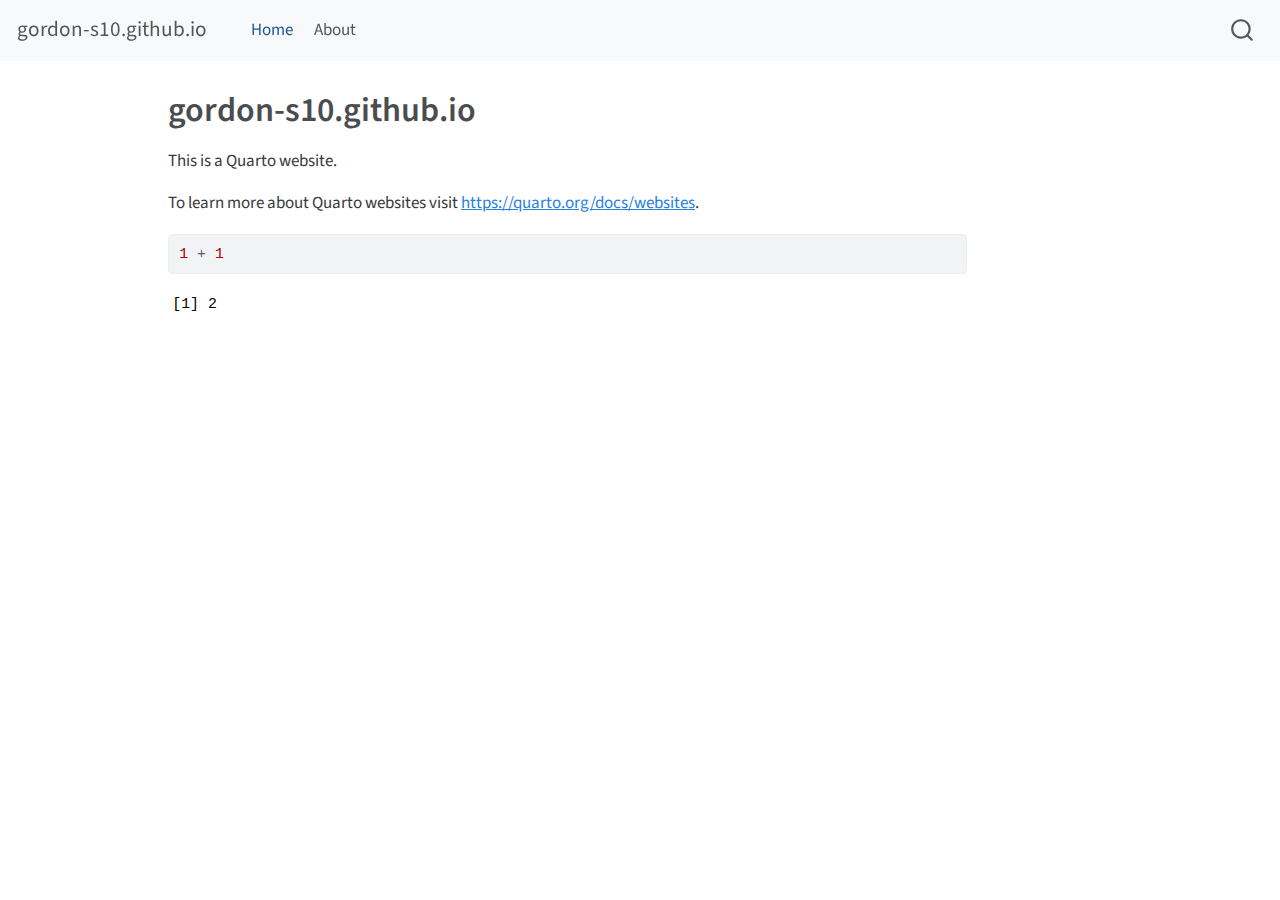
<file: docs/index.html>
<!DOCTYPE html>
<html xmlns="http://www.w3.org/1999/xhtml" lang="en" xml:lang="en"><head>

<meta charset="utf-8">
<meta name="generator" content="quarto-1.3.353">

<meta name="viewport" content="width=device-width, initial-scale=1.0, user-scalable=yes">


<title>gordon-s10.github.io</title>
<style>
code{white-space: pre-wrap;}
span.smallcaps{font-variant: small-caps;}
div.columns{display: flex; gap: min(4vw, 1.5em);}
div.column{flex: auto; overflow-x: auto;}
div.hanging-indent{margin-left: 1.5em; text-indent: -1.5em;}
ul.task-list{list-style: none;}
ul.task-list li input[type="checkbox"] {
  width: 0.8em;
  margin: 0 0.8em 0.2em -1em; /* quarto-specific, see https://github.com/quarto-dev/quarto-cli/issues/4556 */ 
  vertical-align: middle;
}
/* CSS for syntax highlighting */
pre > code.sourceCode { white-space: pre; position: relative; }
pre > code.sourceCode > span { display: inline-block; line-height: 1.25; }
pre > code.sourceCode > span:empty { height: 1.2em; }
.sourceCode { overflow: visible; }
code.sourceCode > span { color: inherit; text-decoration: inherit; }
div.sourceCode { margin: 1em 0; }
pre.sourceCode { margin: 0; }
@media screen {
div.sourceCode { overflow: auto; }
}
@media print {
pre > code.sourceCode { white-space: pre-wrap; }
pre > code.sourceCode > span { text-indent: -5em; padding-left: 5em; }
}
pre.numberSource code
  { counter-reset: source-line 0; }
pre.numberSource code > span
  { position: relative; left: -4em; counter-increment: source-line; }
pre.numberSource code > span > a:first-child::before
  { content: counter(source-line);
    position: relative; left: -1em; text-align: right; vertical-align: baseline;
    border: none; display: inline-block;
    -webkit-touch-callout: none; -webkit-user-select: none;
    -khtml-user-select: none; -moz-user-select: none;
    -ms-user-select: none; user-select: none;
    padding: 0 4px; width: 4em;
  }
pre.numberSource { margin-left: 3em;  padding-left: 4px; }
div.sourceCode
  {   }
@media screen {
pre > code.sourceCode > span > a:first-child::before { text-decoration: underline; }
}
</style>


<script src="site_libs/quarto-nav/quarto-nav.js"></script>
<script src="site_libs/quarto-nav/headroom.min.js"></script>
<script src="site_libs/clipboard/clipboard.min.js"></script>
<script src="site_libs/quarto-search/autocomplete.umd.js"></script>
<script src="site_libs/quarto-search/fuse.min.js"></script>
<script src="site_libs/quarto-search/quarto-search.js"></script>
<meta name="quarto:offset" content="./">
<script src="site_libs/quarto-html/quarto.js"></script>
<script src="site_libs/quarto-html/popper.min.js"></script>
<script src="site_libs/quarto-html/tippy.umd.min.js"></script>
<script src="site_libs/quarto-html/anchor.min.js"></script>
<link href="site_libs/quarto-html/tippy.css" rel="stylesheet">
<link href="site_libs/quarto-html/quarto-syntax-highlighting.css" rel="stylesheet" id="quarto-text-highlighting-styles">
<script src="site_libs/bootstrap/bootstrap.min.js"></script>
<link href="site_libs/bootstrap/bootstrap-icons.css" rel="stylesheet">
<link href="site_libs/bootstrap/bootstrap.min.css" rel="stylesheet" id="quarto-bootstrap" data-mode="light">
<script id="quarto-search-options" type="application/json">{
  "location": "navbar",
  "copy-button": false,
  "collapse-after": 3,
  "panel-placement": "end",
  "type": "overlay",
  "limit": 20,
  "language": {
    "search-no-results-text": "No results",
    "search-matching-documents-text": "matching documents",
    "search-copy-link-title": "Copy link to search",
    "search-hide-matches-text": "Hide additional matches",
    "search-more-match-text": "more match in this document",
    "search-more-matches-text": "more matches in this document",
    "search-clear-button-title": "Clear",
    "search-detached-cancel-button-title": "Cancel",
    "search-submit-button-title": "Submit"
  }
}</script>


<link rel="stylesheet" href="styles.css">
</head>

<body class="nav-fixed">

<div id="quarto-search-results"></div>
  <header id="quarto-header" class="headroom fixed-top">
    <nav class="navbar navbar-expand-lg navbar-dark ">
      <div class="navbar-container container-fluid">
      <div class="navbar-brand-container">
    <a class="navbar-brand" href="./index.html">
    <span class="navbar-title">gordon-s10.github.io</span>
    </a>
  </div>
            <div id="quarto-search" class="" title="Search"></div>
          <button class="navbar-toggler" type="button" data-bs-toggle="collapse" data-bs-target="#navbarCollapse" aria-controls="navbarCollapse" aria-expanded="false" aria-label="Toggle navigation" onclick="if (window.quartoToggleHeadroom) { window.quartoToggleHeadroom(); }">
  <span class="navbar-toggler-icon"></span>
</button>
          <div class="collapse navbar-collapse" id="navbarCollapse">
            <ul class="navbar-nav navbar-nav-scroll me-auto">
  <li class="nav-item">
    <a class="nav-link active" href="./index.html" rel="" target="" aria-current="page">
 <span class="menu-text">Home</span></a>
  </li>  
  <li class="nav-item">
    <a class="nav-link" href="./about.html" rel="" target="">
 <span class="menu-text">About</span></a>
  </li>  
</ul>
            <div class="quarto-navbar-tools ms-auto">
</div>
          </div> <!-- /navcollapse -->
      </div> <!-- /container-fluid -->
    </nav>
</header>
<!-- content -->
<div id="quarto-content" class="quarto-container page-columns page-rows-contents page-layout-article page-navbar">
<!-- sidebar -->
<!-- margin-sidebar -->
    <div id="quarto-margin-sidebar" class="sidebar margin-sidebar">
        
    </div>
<!-- main -->
<main class="content" id="quarto-document-content">

<header id="title-block-header" class="quarto-title-block default">
<div class="quarto-title">
<h1 class="title">gordon-s10.github.io</h1>
</div>



<div class="quarto-title-meta">

    
  
    
  </div>
  

</header>

<p>This is a Quarto website.</p>
<p>To learn more about Quarto websites visit <a href="https://quarto.org/docs/websites" class="uri">https://quarto.org/docs/websites</a>.</p>
<div class="cell">
<div class="sourceCode cell-code" id="cb1"><pre class="sourceCode r code-with-copy"><code class="sourceCode r"><span id="cb1-1"><a href="#cb1-1" aria-hidden="true" tabindex="-1"></a><span class="dv">1</span> <span class="sc">+</span> <span class="dv">1</span></span></code><button title="Copy to Clipboard" class="code-copy-button"><i class="bi"></i></button></pre></div>
<div class="cell-output cell-output-stdout">
<pre><code>[1] 2</code></pre>
</div>
</div>



</main> <!-- /main -->
<script id="quarto-html-after-body" type="application/javascript">
window.document.addEventListener("DOMContentLoaded", function (event) {
  const toggleBodyColorMode = (bsSheetEl) => {
    const mode = bsSheetEl.getAttribute("data-mode");
    const bodyEl = window.document.querySelector("body");
    if (mode === "dark") {
      bodyEl.classList.add("quarto-dark");
      bodyEl.classList.remove("quarto-light");
    } else {
      bodyEl.classList.add("quarto-light");
      bodyEl.classList.remove("quarto-dark");
    }
  }
  const toggleBodyColorPrimary = () => {
    const bsSheetEl = window.document.querySelector("link#quarto-bootstrap");
    if (bsSheetEl) {
      toggleBodyColorMode(bsSheetEl);
    }
  }
  toggleBodyColorPrimary();  
  const icon = "";
  const anchorJS = new window.AnchorJS();
  anchorJS.options = {
    placement: 'right',
    icon: icon
  };
  anchorJS.add('.anchored');
  const isCodeAnnotation = (el) => {
    for (const clz of el.classList) {
      if (clz.startsWith('code-annotation-')) {                     
        return true;
      }
    }
    return false;
  }
  const clipboard = new window.ClipboardJS('.code-copy-button', {
    text: function(trigger) {
      const codeEl = trigger.previousElementSibling.cloneNode(true);
      for (const childEl of codeEl.children) {
        if (isCodeAnnotation(childEl)) {
          childEl.remove();
        }
      }
      return codeEl.innerText;
    }
  });
  clipboard.on('success', function(e) {
    // button target
    const button = e.trigger;
    // don't keep focus
    button.blur();
    // flash "checked"
    button.classList.add('code-copy-button-checked');
    var currentTitle = button.getAttribute("title");
    button.setAttribute("title", "Copied!");
    let tooltip;
    if (window.bootstrap) {
      button.setAttribute("data-bs-toggle", "tooltip");
      button.setAttribute("data-bs-placement", "left");
      button.setAttribute("data-bs-title", "Copied!");
      tooltip = new bootstrap.Tooltip(button, 
        { trigger: "manual", 
          customClass: "code-copy-button-tooltip",
          offset: [0, -8]});
      tooltip.show();    
    }
    setTimeout(function() {
      if (tooltip) {
        tooltip.hide();
        button.removeAttribute("data-bs-title");
        button.removeAttribute("data-bs-toggle");
        button.removeAttribute("data-bs-placement");
      }
      button.setAttribute("title", currentTitle);
      button.classList.remove('code-copy-button-checked');
    }, 1000);
    // clear code selection
    e.clearSelection();
  });
  function tippyHover(el, contentFn) {
    const config = {
      allowHTML: true,
      content: contentFn,
      maxWidth: 500,
      delay: 100,
      arrow: false,
      appendTo: function(el) {
          return el.parentElement;
      },
      interactive: true,
      interactiveBorder: 10,
      theme: 'quarto',
      placement: 'bottom-start'
    };
    window.tippy(el, config); 
  }
  const noterefs = window.document.querySelectorAll('a[role="doc-noteref"]');
  for (var i=0; i<noterefs.length; i++) {
    const ref = noterefs[i];
    tippyHover(ref, function() {
      // use id or data attribute instead here
      let href = ref.getAttribute('data-footnote-href') || ref.getAttribute('href');
      try { href = new URL(href).hash; } catch {}
      const id = href.replace(/^#\/?/, "");
      const note = window.document.getElementById(id);
      return note.innerHTML;
    });
  }
      let selectedAnnoteEl;
      const selectorForAnnotation = ( cell, annotation) => {
        let cellAttr = 'data-code-cell="' + cell + '"';
        let lineAttr = 'data-code-annotation="' +  annotation + '"';
        const selector = 'span[' + cellAttr + '][' + lineAttr + ']';
        return selector;
      }
      const selectCodeLines = (annoteEl) => {
        const doc = window.document;
        const targetCell = annoteEl.getAttribute("data-target-cell");
        const targetAnnotation = annoteEl.getAttribute("data-target-annotation");
        const annoteSpan = window.document.querySelector(selectorForAnnotation(targetCell, targetAnnotation));
        const lines = annoteSpan.getAttribute("data-code-lines").split(",");
        const lineIds = lines.map((line) => {
          return targetCell + "-" + line;
        })
        let top = null;
        let height = null;
        let parent = null;
        if (lineIds.length > 0) {
            //compute the position of the single el (top and bottom and make a div)
            const el = window.document.getElementById(lineIds[0]);
            top = el.offsetTop;
            height = el.offsetHeight;
            parent = el.parentElement.parentElement;
          if (lineIds.length > 1) {
            const lastEl = window.document.getElementById(lineIds[lineIds.length - 1]);
            const bottom = lastEl.offsetTop + lastEl.offsetHeight;
            height = bottom - top;
          }
          if (top !== null && height !== null && parent !== null) {
            // cook up a div (if necessary) and position it 
            let div = window.document.getElementById("code-annotation-line-highlight");
            if (div === null) {
              div = window.document.createElement("div");
              div.setAttribute("id", "code-annotation-line-highlight");
              div.style.position = 'absolute';
              parent.appendChild(div);
            }
            div.style.top = top - 2 + "px";
            div.style.height = height + 4 + "px";
            let gutterDiv = window.document.getElementById("code-annotation-line-highlight-gutter");
            if (gutterDiv === null) {
              gutterDiv = window.document.createElement("div");
              gutterDiv.setAttribute("id", "code-annotation-line-highlight-gutter");
              gutterDiv.style.position = 'absolute';
              const codeCell = window.document.getElementById(targetCell);
              const gutter = codeCell.querySelector('.code-annotation-gutter');
              gutter.appendChild(gutterDiv);
            }
            gutterDiv.style.top = top - 2 + "px";
            gutterDiv.style.height = height + 4 + "px";
          }
          selectedAnnoteEl = annoteEl;
        }
      };
      const unselectCodeLines = () => {
        const elementsIds = ["code-annotation-line-highlight", "code-annotation-line-highlight-gutter"];
        elementsIds.forEach((elId) => {
          const div = window.document.getElementById(elId);
          if (div) {
            div.remove();
          }
        });
        selectedAnnoteEl = undefined;
      };
      // Attach click handler to the DT
      const annoteDls = window.document.querySelectorAll('dt[data-target-cell]');
      for (const annoteDlNode of annoteDls) {
        annoteDlNode.addEventListener('click', (event) => {
          const clickedEl = event.target;
          if (clickedEl !== selectedAnnoteEl) {
            unselectCodeLines();
            const activeEl = window.document.querySelector('dt[data-target-cell].code-annotation-active');
            if (activeEl) {
              activeEl.classList.remove('code-annotation-active');
            }
            selectCodeLines(clickedEl);
            clickedEl.classList.add('code-annotation-active');
          } else {
            // Unselect the line
            unselectCodeLines();
            clickedEl.classList.remove('code-annotation-active');
          }
        });
      }
  const findCites = (el) => {
    const parentEl = el.parentElement;
    if (parentEl) {
      const cites = parentEl.dataset.cites;
      if (cites) {
        return {
          el,
          cites: cites.split(' ')
        };
      } else {
        return findCites(el.parentElement)
      }
    } else {
      return undefined;
    }
  };
  var bibliorefs = window.document.querySelectorAll('a[role="doc-biblioref"]');
  for (var i=0; i<bibliorefs.length; i++) {
    const ref = bibliorefs[i];
    const citeInfo = findCites(ref);
    if (citeInfo) {
      tippyHover(citeInfo.el, function() {
        var popup = window.document.createElement('div');
        citeInfo.cites.forEach(function(cite) {
          var citeDiv = window.document.createElement('div');
          citeDiv.classList.add('hanging-indent');
          citeDiv.classList.add('csl-entry');
          var biblioDiv = window.document.getElementById('ref-' + cite);
          if (biblioDiv) {
            citeDiv.innerHTML = biblioDiv.innerHTML;
          }
          popup.appendChild(citeDiv);
        });
        return popup.innerHTML;
      });
    }
  }
});
</script>
</div> <!-- /content -->



</body></html>
</file>
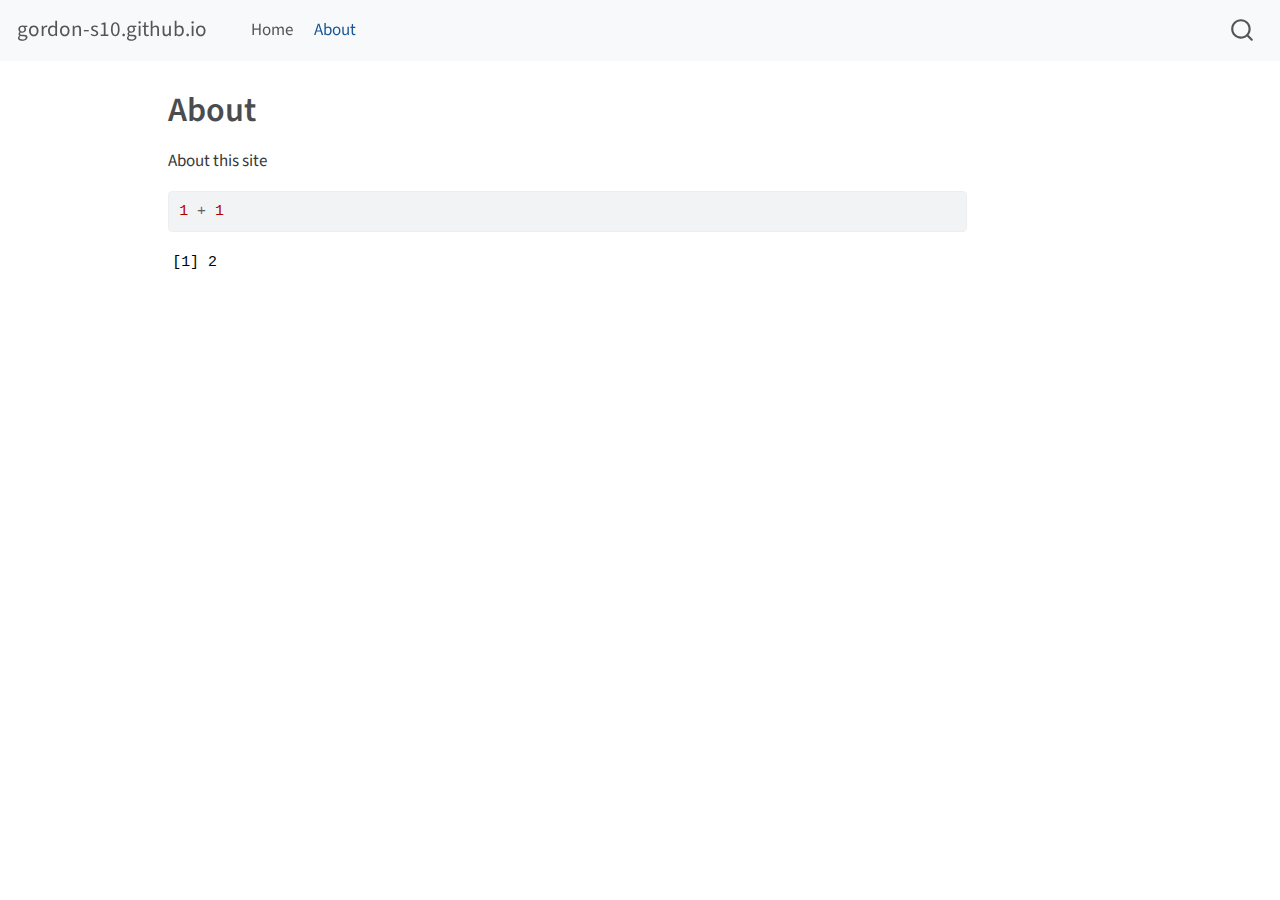
<file: docs/about.html>
<!DOCTYPE html>
<html xmlns="http://www.w3.org/1999/xhtml" lang="en" xml:lang="en"><head>

<meta charset="utf-8">
<meta name="generator" content="quarto-1.3.353">

<meta name="viewport" content="width=device-width, initial-scale=1.0, user-scalable=yes">


<title>gordon-s10.github.io - About</title>
<style>
code{white-space: pre-wrap;}
span.smallcaps{font-variant: small-caps;}
div.columns{display: flex; gap: min(4vw, 1.5em);}
div.column{flex: auto; overflow-x: auto;}
div.hanging-indent{margin-left: 1.5em; text-indent: -1.5em;}
ul.task-list{list-style: none;}
ul.task-list li input[type="checkbox"] {
  width: 0.8em;
  margin: 0 0.8em 0.2em -1em; /* quarto-specific, see https://github.com/quarto-dev/quarto-cli/issues/4556 */ 
  vertical-align: middle;
}
/* CSS for syntax highlighting */
pre > code.sourceCode { white-space: pre; position: relative; }
pre > code.sourceCode > span { display: inline-block; line-height: 1.25; }
pre > code.sourceCode > span:empty { height: 1.2em; }
.sourceCode { overflow: visible; }
code.sourceCode > span { color: inherit; text-decoration: inherit; }
div.sourceCode { margin: 1em 0; }
pre.sourceCode { margin: 0; }
@media screen {
div.sourceCode { overflow: auto; }
}
@media print {
pre > code.sourceCode { white-space: pre-wrap; }
pre > code.sourceCode > span { text-indent: -5em; padding-left: 5em; }
}
pre.numberSource code
  { counter-reset: source-line 0; }
pre.numberSource code > span
  { position: relative; left: -4em; counter-increment: source-line; }
pre.numberSource code > span > a:first-child::before
  { content: counter(source-line);
    position: relative; left: -1em; text-align: right; vertical-align: baseline;
    border: none; display: inline-block;
    -webkit-touch-callout: none; -webkit-user-select: none;
    -khtml-user-select: none; -moz-user-select: none;
    -ms-user-select: none; user-select: none;
    padding: 0 4px; width: 4em;
  }
pre.numberSource { margin-left: 3em;  padding-left: 4px; }
div.sourceCode
  {   }
@media screen {
pre > code.sourceCode > span > a:first-child::before { text-decoration: underline; }
}
</style>


<script src="site_libs/quarto-nav/quarto-nav.js"></script>
<script src="site_libs/quarto-nav/headroom.min.js"></script>
<script src="site_libs/clipboard/clipboard.min.js"></script>
<script src="site_libs/quarto-search/autocomplete.umd.js"></script>
<script src="site_libs/quarto-search/fuse.min.js"></script>
<script src="site_libs/quarto-search/quarto-search.js"></script>
<meta name="quarto:offset" content="./">
<script src="site_libs/quarto-html/quarto.js"></script>
<script src="site_libs/quarto-html/popper.min.js"></script>
<script src="site_libs/quarto-html/tippy.umd.min.js"></script>
<script src="site_libs/quarto-html/anchor.min.js"></script>
<link href="site_libs/quarto-html/tippy.css" rel="stylesheet">
<link href="site_libs/quarto-html/quarto-syntax-highlighting.css" rel="stylesheet" id="quarto-text-highlighting-styles">
<script src="site_libs/bootstrap/bootstrap.min.js"></script>
<link href="site_libs/bootstrap/bootstrap-icons.css" rel="stylesheet">
<link href="site_libs/bootstrap/bootstrap.min.css" rel="stylesheet" id="quarto-bootstrap" data-mode="light">
<script id="quarto-search-options" type="application/json">{
  "location": "navbar",
  "copy-button": false,
  "collapse-after": 3,
  "panel-placement": "end",
  "type": "overlay",
  "limit": 20,
  "language": {
    "search-no-results-text": "No results",
    "search-matching-documents-text": "matching documents",
    "search-copy-link-title": "Copy link to search",
    "search-hide-matches-text": "Hide additional matches",
    "search-more-match-text": "more match in this document",
    "search-more-matches-text": "more matches in this document",
    "search-clear-button-title": "Clear",
    "search-detached-cancel-button-title": "Cancel",
    "search-submit-button-title": "Submit"
  }
}</script>


<link rel="stylesheet" href="styles.css">
</head>

<body class="nav-fixed">

<div id="quarto-search-results"></div>
  <header id="quarto-header" class="headroom fixed-top">
    <nav class="navbar navbar-expand-lg navbar-dark ">
      <div class="navbar-container container-fluid">
      <div class="navbar-brand-container">
    <a class="navbar-brand" href="./index.html">
    <span class="navbar-title">gordon-s10.github.io</span>
    </a>
  </div>
            <div id="quarto-search" class="" title="Search"></div>
          <button class="navbar-toggler" type="button" data-bs-toggle="collapse" data-bs-target="#navbarCollapse" aria-controls="navbarCollapse" aria-expanded="false" aria-label="Toggle navigation" onclick="if (window.quartoToggleHeadroom) { window.quartoToggleHeadroom(); }">
  <span class="navbar-toggler-icon"></span>
</button>
          <div class="collapse navbar-collapse" id="navbarCollapse">
            <ul class="navbar-nav navbar-nav-scroll me-auto">
  <li class="nav-item">
    <a class="nav-link" href="./index.html" rel="" target="">
 <span class="menu-text">Home</span></a>
  </li>  
  <li class="nav-item">
    <a class="nav-link active" href="./about.html" rel="" target="" aria-current="page">
 <span class="menu-text">About</span></a>
  </li>  
</ul>
            <div class="quarto-navbar-tools ms-auto">
</div>
          </div> <!-- /navcollapse -->
      </div> <!-- /container-fluid -->
    </nav>
</header>
<!-- content -->
<div id="quarto-content" class="quarto-container page-columns page-rows-contents page-layout-article page-navbar">
<!-- sidebar -->
<!-- margin-sidebar -->
    <div id="quarto-margin-sidebar" class="sidebar margin-sidebar">
        
    </div>
<!-- main -->
<main class="content" id="quarto-document-content">

<header id="title-block-header" class="quarto-title-block default">
<div class="quarto-title">
<h1 class="title">About</h1>
</div>



<div class="quarto-title-meta">

    
  
    
  </div>
  

</header>

<p>About this site</p>
<div class="cell">
<div class="sourceCode cell-code" id="cb1"><pre class="sourceCode r code-with-copy"><code class="sourceCode r"><span id="cb1-1"><a href="#cb1-1" aria-hidden="true" tabindex="-1"></a><span class="dv">1</span> <span class="sc">+</span> <span class="dv">1</span></span></code><button title="Copy to Clipboard" class="code-copy-button"><i class="bi"></i></button></pre></div>
<div class="cell-output cell-output-stdout">
<pre><code>[1] 2</code></pre>
</div>
</div>



</main> <!-- /main -->
<script id="quarto-html-after-body" type="application/javascript">
window.document.addEventListener("DOMContentLoaded", function (event) {
  const toggleBodyColorMode = (bsSheetEl) => {
    const mode = bsSheetEl.getAttribute("data-mode");
    const bodyEl = window.document.querySelector("body");
    if (mode === "dark") {
      bodyEl.classList.add("quarto-dark");
      bodyEl.classList.remove("quarto-light");
    } else {
      bodyEl.classList.add("quarto-light");
      bodyEl.classList.remove("quarto-dark");
    }
  }
  const toggleBodyColorPrimary = () => {
    const bsSheetEl = window.document.querySelector("link#quarto-bootstrap");
    if (bsSheetEl) {
      toggleBodyColorMode(bsSheetEl);
    }
  }
  toggleBodyColorPrimary();  
  const icon = "";
  const anchorJS = new window.AnchorJS();
  anchorJS.options = {
    placement: 'right',
    icon: icon
  };
  anchorJS.add('.anchored');
  const isCodeAnnotation = (el) => {
    for (const clz of el.classList) {
      if (clz.startsWith('code-annotation-')) {                     
        return true;
      }
    }
    return false;
  }
  const clipboard = new window.ClipboardJS('.code-copy-button', {
    text: function(trigger) {
      const codeEl = trigger.previousElementSibling.cloneNode(true);
      for (const childEl of codeEl.children) {
        if (isCodeAnnotation(childEl)) {
          childEl.remove();
        }
      }
      return codeEl.innerText;
    }
  });
  clipboard.on('success', function(e) {
    // button target
    const button = e.trigger;
    // don't keep focus
    button.blur();
    // flash "checked"
    button.classList.add('code-copy-button-checked');
    var currentTitle = button.getAttribute("title");
    button.setAttribute("title", "Copied!");
    let tooltip;
    if (window.bootstrap) {
      button.setAttribute("data-bs-toggle", "tooltip");
      button.setAttribute("data-bs-placement", "left");
      button.setAttribute("data-bs-title", "Copied!");
      tooltip = new bootstrap.Tooltip(button, 
        { trigger: "manual", 
          customClass: "code-copy-button-tooltip",
          offset: [0, -8]});
      tooltip.show();    
    }
    setTimeout(function() {
      if (tooltip) {
        tooltip.hide();
        button.removeAttribute("data-bs-title");
        button.removeAttribute("data-bs-toggle");
        button.removeAttribute("data-bs-placement");
      }
      button.setAttribute("title", currentTitle);
      button.classList.remove('code-copy-button-checked');
    }, 1000);
    // clear code selection
    e.clearSelection();
  });
  function tippyHover(el, contentFn) {
    const config = {
      allowHTML: true,
      content: contentFn,
      maxWidth: 500,
      delay: 100,
      arrow: false,
      appendTo: function(el) {
          return el.parentElement;
      },
      interactive: true,
      interactiveBorder: 10,
      theme: 'quarto',
      placement: 'bottom-start'
    };
    window.tippy(el, config); 
  }
  const noterefs = window.document.querySelectorAll('a[role="doc-noteref"]');
  for (var i=0; i<noterefs.length; i++) {
    const ref = noterefs[i];
    tippyHover(ref, function() {
      // use id or data attribute instead here
      let href = ref.getAttribute('data-footnote-href') || ref.getAttribute('href');
      try { href = new URL(href).hash; } catch {}
      const id = href.replace(/^#\/?/, "");
      const note = window.document.getElementById(id);
      return note.innerHTML;
    });
  }
      let selectedAnnoteEl;
      const selectorForAnnotation = ( cell, annotation) => {
        let cellAttr = 'data-code-cell="' + cell + '"';
        let lineAttr = 'data-code-annotation="' +  annotation + '"';
        const selector = 'span[' + cellAttr + '][' + lineAttr + ']';
        return selector;
      }
      const selectCodeLines = (annoteEl) => {
        const doc = window.document;
        const targetCell = annoteEl.getAttribute("data-target-cell");
        const targetAnnotation = annoteEl.getAttribute("data-target-annotation");
        const annoteSpan = window.document.querySelector(selectorForAnnotation(targetCell, targetAnnotation));
        const lines = annoteSpan.getAttribute("data-code-lines").split(",");
        const lineIds = lines.map((line) => {
          return targetCell + "-" + line;
        })
        let top = null;
        let height = null;
        let parent = null;
        if (lineIds.length > 0) {
            //compute the position of the single el (top and bottom and make a div)
            const el = window.document.getElementById(lineIds[0]);
            top = el.offsetTop;
            height = el.offsetHeight;
            parent = el.parentElement.parentElement;
          if (lineIds.length > 1) {
            const lastEl = window.document.getElementById(lineIds[lineIds.length - 1]);
            const bottom = lastEl.offsetTop + lastEl.offsetHeight;
            height = bottom - top;
          }
          if (top !== null && height !== null && parent !== null) {
            // cook up a div (if necessary) and position it 
            let div = window.document.getElementById("code-annotation-line-highlight");
            if (div === null) {
              div = window.document.createElement("div");
              div.setAttribute("id", "code-annotation-line-highlight");
              div.style.position = 'absolute';
              parent.appendChild(div);
            }
            div.style.top = top - 2 + "px";
            div.style.height = height + 4 + "px";
            let gutterDiv = window.document.getElementById("code-annotation-line-highlight-gutter");
            if (gutterDiv === null) {
              gutterDiv = window.document.createElement("div");
              gutterDiv.setAttribute("id", "code-annotation-line-highlight-gutter");
              gutterDiv.style.position = 'absolute';
              const codeCell = window.document.getElementById(targetCell);
              const gutter = codeCell.querySelector('.code-annotation-gutter');
              gutter.appendChild(gutterDiv);
            }
            gutterDiv.style.top = top - 2 + "px";
            gutterDiv.style.height = height + 4 + "px";
          }
          selectedAnnoteEl = annoteEl;
        }
      };
      const unselectCodeLines = () => {
        const elementsIds = ["code-annotation-line-highlight", "code-annotation-line-highlight-gutter"];
        elementsIds.forEach((elId) => {
          const div = window.document.getElementById(elId);
          if (div) {
            div.remove();
          }
        });
        selectedAnnoteEl = undefined;
      };
      // Attach click handler to the DT
      const annoteDls = window.document.querySelectorAll('dt[data-target-cell]');
      for (const annoteDlNode of annoteDls) {
        annoteDlNode.addEventListener('click', (event) => {
          const clickedEl = event.target;
          if (clickedEl !== selectedAnnoteEl) {
            unselectCodeLines();
            const activeEl = window.document.querySelector('dt[data-target-cell].code-annotation-active');
            if (activeEl) {
              activeEl.classList.remove('code-annotation-active');
            }
            selectCodeLines(clickedEl);
            clickedEl.classList.add('code-annotation-active');
          } else {
            // Unselect the line
            unselectCodeLines();
            clickedEl.classList.remove('code-annotation-active');
          }
        });
      }
  const findCites = (el) => {
    const parentEl = el.parentElement;
    if (parentEl) {
      const cites = parentEl.dataset.cites;
      if (cites) {
        return {
          el,
          cites: cites.split(' ')
        };
      } else {
        return findCites(el.parentElement)
      }
    } else {
      return undefined;
    }
  };
  var bibliorefs = window.document.querySelectorAll('a[role="doc-biblioref"]');
  for (var i=0; i<bibliorefs.length; i++) {
    const ref = bibliorefs[i];
    const citeInfo = findCites(ref);
    if (citeInfo) {
      tippyHover(citeInfo.el, function() {
        var popup = window.document.createElement('div');
        citeInfo.cites.forEach(function(cite) {
          var citeDiv = window.document.createElement('div');
          citeDiv.classList.add('hanging-indent');
          citeDiv.classList.add('csl-entry');
          var biblioDiv = window.document.getElementById('ref-' + cite);
          if (biblioDiv) {
            citeDiv.innerHTML = biblioDiv.innerHTML;
          }
          popup.appendChild(citeDiv);
        });
        return popup.innerHTML;
      });
    }
  }
});
</script>
</div> <!-- /content -->



</body></html>
</file>
<file: docs/site_libs/quarto-html/tippy.css>
.tippy-box[data-animation=fade][data-state=hidden]{opacity:0}[data-tippy-root]{max-width:calc(100vw - 10px)}.tippy-box{position:relative;background-color:#333;color:#fff;border-radius:4px;font-size:14px;line-height:1.4;white-space:normal;outline:0;transition-property:transform,visibility,opacity}.tippy-box[data-placement^=top]>.tippy-arrow{bottom:0}.tippy-box[data-placement^=top]>.tippy-arrow:before{bottom:-7px;left:0;border-width:8px 8px 0;border-top-color:initial;transform-origin:center top}.tippy-box[data-placement^=bottom]>.tippy-arrow{top:0}.tippy-box[data-placement^=bottom]>.tippy-arrow:before{top:-7px;left:0;border-width:0 8px 8px;border-bottom-color:initial;transform-origin:center bottom}.tippy-box[data-placement^=left]>.tippy-arrow{right:0}.tippy-box[data-placement^=left]>.tippy-arrow:before{border-width:8px 0 8px 8px;border-left-color:initial;right:-7px;transform-origin:center left}.tippy-box[data-placement^=right]>.tippy-arrow{left:0}.tippy-box[data-placement^=right]>.tippy-arrow:before{left:-7px;border-width:8px 8px 8px 0;border-right-color:initial;transform-origin:center right}.tippy-box[data-inertia][data-state=visible]{transition-timing-function:cubic-bezier(.54,1.5,.38,1.11)}.tippy-arrow{width:16px;height:16px;color:#333}.tippy-arrow:before{content:"";position:absolute;border-color:transparent;border-style:solid}.tippy-content{position:relative;padding:5px 9px;z-index:1}
</file>
<file: docs/site_libs/quarto-html/quarto-syntax-highlighting.css>
/* quarto syntax highlight colors */
:root {
  --quarto-hl-ot-color: #003B4F;
  --quarto-hl-at-color: #657422;
  --quarto-hl-ss-color: #20794D;
  --quarto-hl-an-color: #5E5E5E;
  --quarto-hl-fu-color: #4758AB;
  --quarto-hl-st-color: #20794D;
  --quarto-hl-cf-color: #003B4F;
  --quarto-hl-op-color: #5E5E5E;
  --quarto-hl-er-color: #AD0000;
  --quarto-hl-bn-color: #AD0000;
  --quarto-hl-al-color: #AD0000;
  --quarto-hl-va-color: #111111;
  --quarto-hl-bu-color: inherit;
  --quarto-hl-ex-color: inherit;
  --quarto-hl-pp-color: #AD0000;
  --quarto-hl-in-color: #5E5E5E;
  --quarto-hl-vs-color: #20794D;
  --quarto-hl-wa-color: #5E5E5E;
  --quarto-hl-do-color: #5E5E5E;
  --quarto-hl-im-color: #00769E;
  --quarto-hl-ch-color: #20794D;
  --quarto-hl-dt-color: #AD0000;
  --quarto-hl-fl-color: #AD0000;
  --quarto-hl-co-color: #5E5E5E;
  --quarto-hl-cv-color: #5E5E5E;
  --quarto-hl-cn-color: #8f5902;
  --quarto-hl-sc-color: #5E5E5E;
  --quarto-hl-dv-color: #AD0000;
  --quarto-hl-kw-color: #003B4F;
}

/* other quarto variables */
:root {
  --quarto-font-monospace: SFMono-Regular, Menlo, Monaco, Consolas, "Liberation Mono", "Courier New", monospace;
}

pre > code.sourceCode > span {
  color: #003B4F;
}

code span {
  color: #003B4F;
}

code.sourceCode > span {
  color: #003B4F;
}

div.sourceCode,
div.sourceCode pre.sourceCode {
  color: #003B4F;
}

code span.ot {
  color: #003B4F;
  font-style: inherit;
}

code span.at {
  color: #657422;
  font-style: inherit;
}

code span.ss {
  color: #20794D;
  font-style: inherit;
}

code span.an {
  color: #5E5E5E;
  font-style: inherit;
}

code span.fu {
  color: #4758AB;
  font-style: inherit;
}

code span.st {
  color: #20794D;
  font-style: inherit;
}

code span.cf {
  color: #003B4F;
  font-style: inherit;
}

code span.op {
  color: #5E5E5E;
  font-style: inherit;
}

code span.er {
  color: #AD0000;
  font-style: inherit;
}

code span.bn {
  color: #AD0000;
  font-style: inherit;
}

code span.al {
  color: #AD0000;
  font-style: inherit;
}

code span.va {
  color: #111111;
  font-style: inherit;
}

code span.bu {
  font-style: inherit;
}

code span.ex {
  font-style: inherit;
}

code span.pp {
  color: #AD0000;
  font-style: inherit;
}

code span.in {
  color: #5E5E5E;
  font-style: inherit;
}

code span.vs {
  color: #20794D;
  font-style: inherit;
}

code span.wa {
  color: #5E5E5E;
  font-style: italic;
}

code span.do {
  color: #5E5E5E;
  font-style: italic;
}

code span.im {
  color: #00769E;
  font-style: inherit;
}

code span.ch {
  color: #20794D;
  font-style: inherit;
}

code span.dt {
  color: #AD0000;
  font-style: inherit;
}

code span.fl {
  color: #AD0000;
  font-style: inherit;
}

code span.co {
  color: #5E5E5E;
  font-style: inherit;
}

code span.cv {
  color: #5E5E5E;
  font-style: italic;
}

code span.cn {
  color: #8f5902;
  font-style: inherit;
}

code span.sc {
  color: #5E5E5E;
  font-style: inherit;
}

code span.dv {
  color: #AD0000;
  font-style: inherit;
}

code span.kw {
  color: #003B4F;
  font-style: inherit;
}

.prevent-inlining {
  content: "</";
}

/*# sourceMappingURL=debc5d5d77c3f9108843748ff7464032.css.map */
</file>
<file: docs/styles.css>
/* css styles */
</file>
